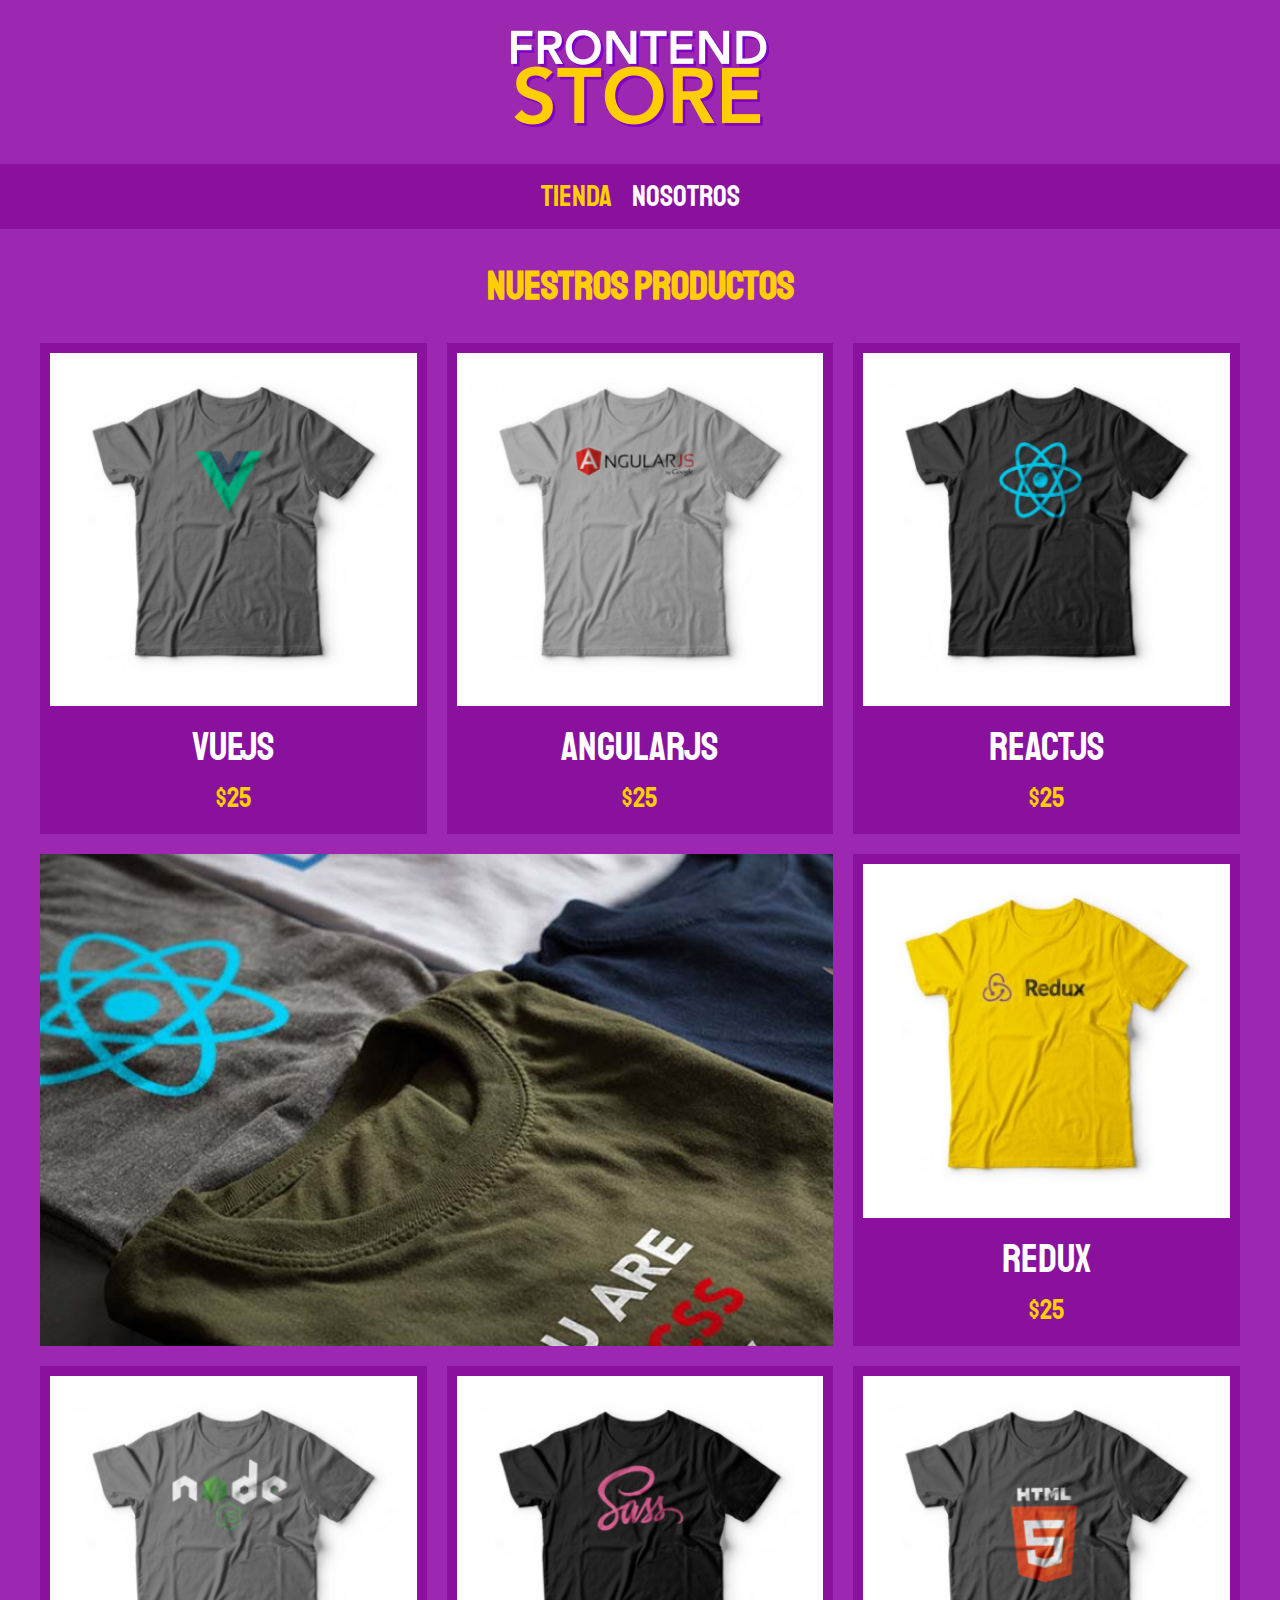
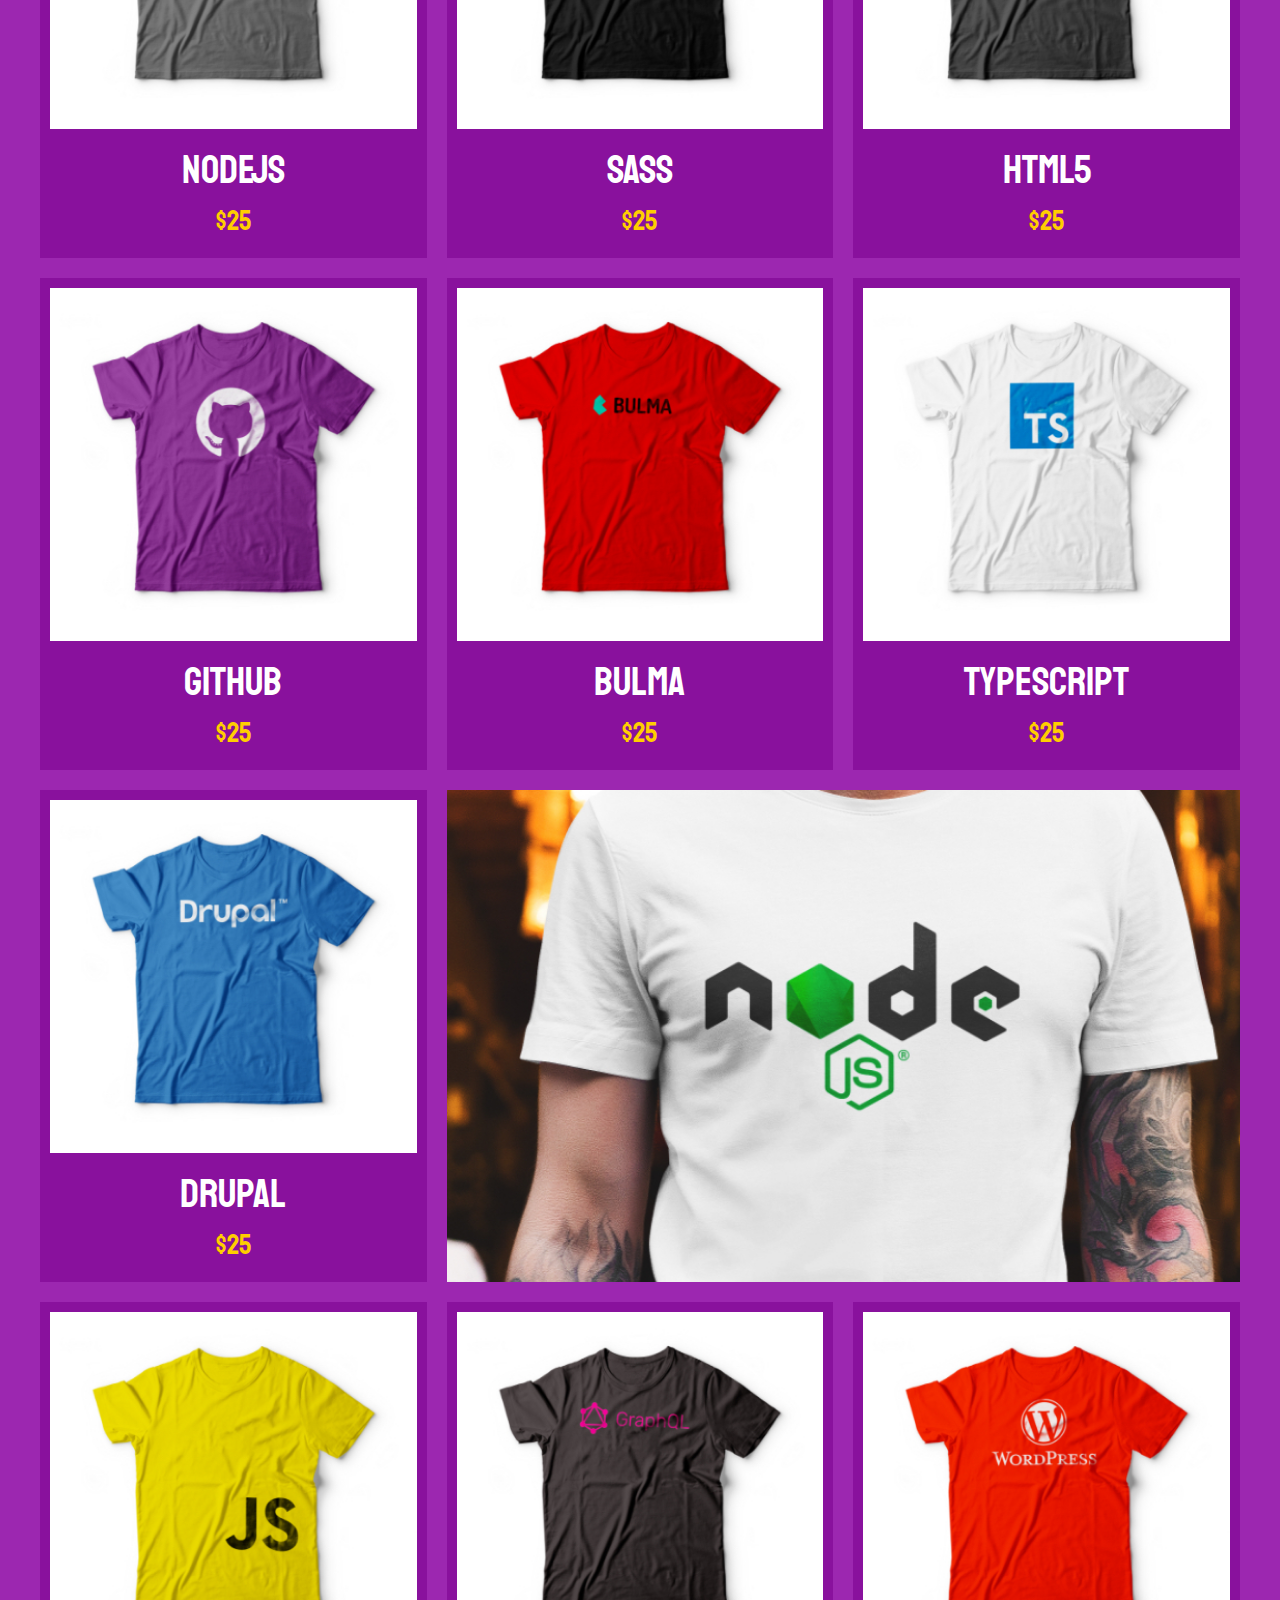
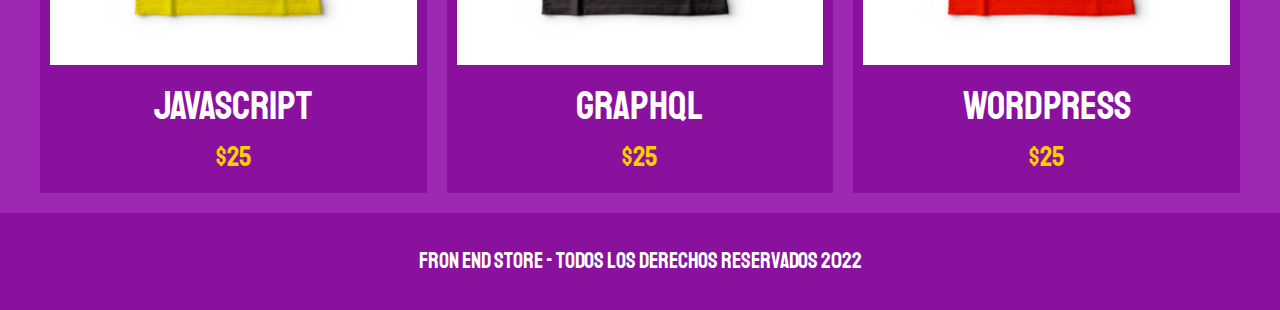
<file: index.html>
<!DOCTYPE html>
<html lang="en">

<head>
    <meta charset="UTF-8">
    <meta http-equiv="X-UA-Compatible" content="IE=edge">
    <meta name="viewport" content="width=device-width, initial-scale=1.0">
    <title>FronteEnd Store</title>
    <link rel="stylesheet" href="css/normalize.css">
    <link rel="preconnect" href="https://fonts.googleapis.com">
    <link rel="preconnect" href="https://fonts.gstatic.com" crossorigin>
    <link href="https://fonts.googleapis.com/css2?family=Staatliches&display=swap" rel="stylesheet">
    <link rel="stylesheet" href="css/style.css">
</head>

<body>
    <header class="header">
        <a href="index.html">
            <img class="header__logo" src="img/logo.png" alt="Logotipo">
        </a>
    </header>

    <nav class="navegacion">
        <a class="navegacion__enlace navegacion__enlace--activo" href="index.html">Tienda</a>
        <a class="navegacion__enlace" href="nosotros.html">Nosotros</a>
    </nav>

    <main class="contenedor">
        <h1>Nuestros Productos</h1>

        <div class="grid">
            <div class="producto">
                <a href="producto.html">
                    <img class="producto__imagen" src="img/1.jpg" alt="imagen camisa">
                    <div class="producto__informacion">
                        <p class="producto__nombre">VueJS</p>
                        <p class="producto__precio">$25</p>
                    </div>
                </a>
            </div>

            <div class="producto">
                <a href="producto.html">
                    <img class="producto__imagen" src="img/2.jpg" alt="imagen camisa">
                    <div class="producto__informacion">
                        <p class="producto__nombre">AngularJS</p>
                        <p class="producto__precio">$25</p>
                    </div>
                </a>
            </div>

            <div class="producto">
                <a href="producto.html">
                    <img class="producto__imagen" src="img/3.jpg" alt="imagen camisa">
                    <div class="producto__informacion">
                        <p class="producto__nombre">ReactJS</p>
                        <p class="producto__precio">$25</p>
                    </div>
                </a>
            </div>

            <div class="producto">
                <a href="producto.html">
                    <img class="producto__imagen" src="img/4.jpg" alt="imagen camisa">
                    <div class="producto__informacion">
                        <p class="producto__nombre">Redux</p>
                        <p class="producto__precio">$25</p>
                    </div>
                </a>
            </div>

            <div class="producto">
                <a href="producto.html">
                    <img class="producto__imagen" src="img/5.jpg" alt="imagen camisa">
                    <div class="producto__informacion">
                        <p class="producto__nombre">NodeJS</p>
                        <p class="producto__precio">$25</p>
                    </div>
                </a>
            </div>

            <div class="producto">
                <a href="producto.html">
                    <img class="producto__imagen" src="img/6.jpg" alt="imagen camisa">
                    <div class="producto__informacion">
                        <p class="producto__nombre">SASS</p>
                        <p class="producto__precio">$25</p>
                    </div>
                </a>
            </div>

            <div class="producto">
                <a href="producto.html">
                    <img class="producto__imagen" src="img/7.jpg" alt="imagen camisa">
                    <div class="producto__informacion">
                        <p class="producto__nombre">HTML5</p>
                        <p class="producto__precio">$25</p>
                    </div>
                </a>
            </div>

            <div class="producto">
                <a href="producto.html">
                    <img class="producto__imagen" src="img/8.jpg" alt="imagen camisa">
                    <div class="producto__informacion">
                        <p class="producto__nombre">GitHub</p>
                        <p class="producto__precio">$25</p>
                    </div>
                </a>
            </div>

            <div class="producto">
                <a href="producto.html">
                    <img class="producto__imagen" src="img/9.jpg" alt="imagen camisa">
                    <div class="producto__informacion">
                        <p class="producto__nombre">Bulma</p>
                        <p class="producto__precio">$25</p>
                    </div>
                </a>
            </div>

            <div class="producto">
                <a href="producto.html">
                    <img class="producto__imagen" src="img/10.jpg" alt="imagen camisa">
                    <div class="producto__informacion">
                        <p class="producto__nombre">TypeScript</p>
                        <p class="producto__precio">$25</p>
                    </div>
                </a>
            </div>

            <div class="producto">
                <a href="producto.html">
                    <img class="producto__imagen" src="img/11.jpg" alt="imagen camisa">
                    <div class="producto__informacion">
                        <p class="producto__nombre">Drupal</p>
                        <p class="producto__precio">$25</p>
                    </div>
                </a>
            </div>

            <div class="producto">
                <a href="producto.html">
                    <img class="producto__imagen" src="img/12.jpg" alt="imagen camisa">
                    <div class="producto__informacion">
                        <p class="producto__nombre">JavaScript</p>
                        <p class="producto__precio">$25</p>
                    </div>
                </a>
            </div>

            <div class="producto">
                <a href="producto.html">
                    <img class="producto__imagen" src="img/13.jpg" alt="imagen camisa">
                    <div class="producto__informacion">
                        <p class="producto__nombre">GraphQL</p>
                        <p class="producto__precio">$25</p>
                    </div>
                </a>
            </div>

            <div class="producto">
                <a href="producto.html">
                    <img class="producto__imagen" src="img/14.jpg" alt="imagen camisa">
                    <div class="producto__informacion">
                        <p class="producto__nombre">WordPress</p>
                        <p class="producto__precio">$25</p>
                    </div>
                </a>
            </div>

            <div class="grafico grafico--camisas"></div>
            <div class="grafico grafico--node"></div>
        </div>
    </main>

    <footer class="footer">
        <p class="footer__texto">Fron End Store - Todos los derechos Reservados 2022</p>
    </footer>
</body>

</html>
</file>
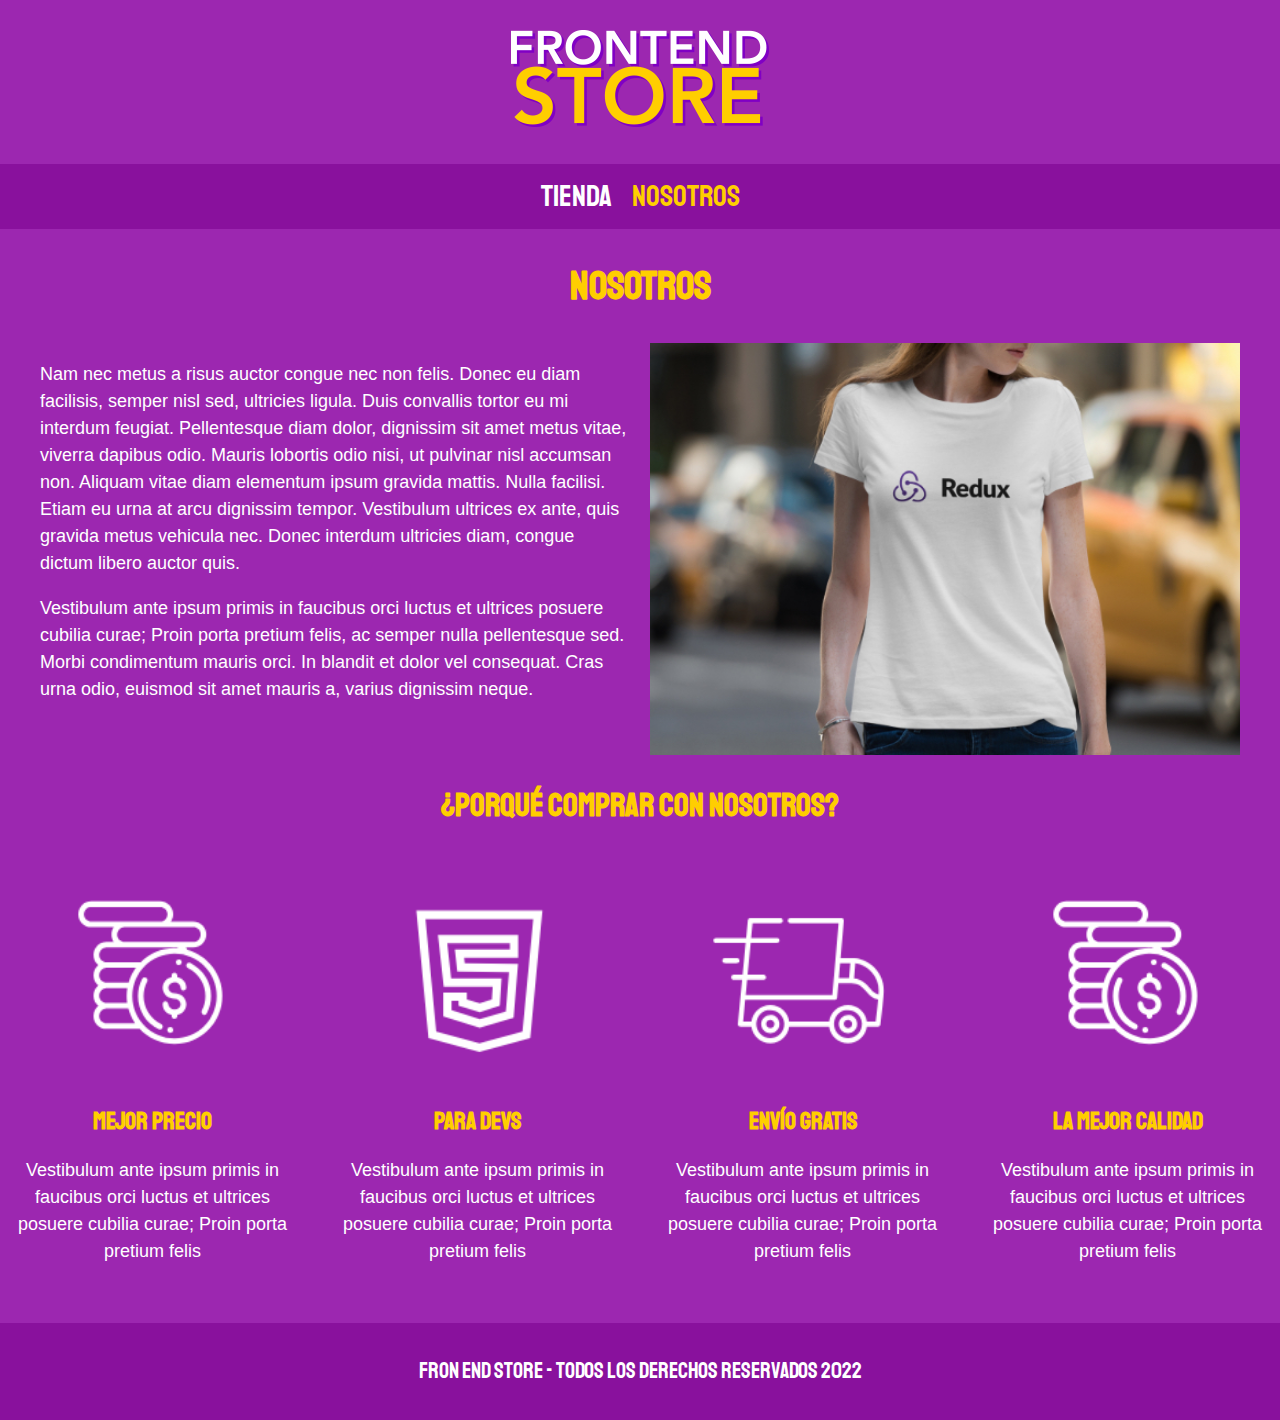
<file: nosotros.html>
<!DOCTYPE html>
<html lang="en">

<head>
    <meta charset="UTF-8">
    <meta http-equiv="X-UA-Compatible" content="IE=edge">
    <meta name="viewport" content="width=device-width, initial-scale=1.0">
    <title>FronteEnd Store</title>
    <link rel="stylesheet" href="css/normalize.css">
    <link rel="preconnect" href="https://fonts.googleapis.com">
    <link rel="preconnect" href="https://fonts.gstatic.com" crossorigin>
    <link href="https://fonts.googleapis.com/css2?family=Staatliches&display=swap" rel="stylesheet">
    <link rel="stylesheet" href="css/style.css">
</head>

<body>
    <header class="header">
        <a href="index.html">
            <img class="header__logo" src="img/logo.png" alt="Logotipo">
        </a>
    </header>

    <nav class="navegacion">
        <a class="navegacion__enlace" href="index.html">Tienda</a>
        <a class="navegacion__enlace navegacion__enlace--activo" href="nosotros.html">Nosotros</a>
    </nav>

    <main class="contenedor">
        <h1>Nosotros</h1>

        <div class="nosotros">
            <div class="nosotros__contenido">
                <p>
                    Nam nec metus a risus auctor congue nec non felis. Donec eu diam facilisis, semper nisl sed, ultricies ligula. Duis convallis tortor eu mi interdum feugiat. Pellentesque diam dolor, dignissim sit amet metus vitae, viverra dapibus odio. Mauris lobortis
                    odio nisi, ut pulvinar nisl accumsan non. Aliquam vitae diam elementum ipsum gravida mattis. Nulla facilisi. Etiam eu urna at arcu dignissim tempor. Vestibulum ultrices ex ante, quis gravida metus vehicula nec. Donec interdum ultricies
                    diam, congue dictum libero auctor quis.
                </p>
                <p>
                    Vestibulum ante ipsum primis in faucibus orci luctus et ultrices posuere cubilia curae; Proin porta pretium felis, ac semper nulla pellentesque sed. Morbi condimentum mauris orci. In blandit et dolor vel consequat. Cras urna odio, euismod sit amet mauris
                    a, varius dignissim neque.
                </p>
            </div>

            <img class="nosotros_imagen" src="img/nosotros.jpg" alt="imagen nosotros">

        </div>
    </main>

    <div class="contenedor_compras">
        <h2>¿Porqué Comprar con nosotros?</h2>
        <div class="bloques">
            <div class="bloque">
                <img src="img/icono_1.png" alt="Mejor Precio">
                <h3 class="bloque__titulo">Mejor Precio</h3>
                <p>Vestibulum ante ipsum primis in faucibus orci luctus et ultrices posuere cubilia curae; Proin porta pretium felis</p>
            </div>

            <div class="bloque">
                <img src="img/icono_2.png" alt="Para Devs">
                <h3 class="bloque__titulo">Para Devs</h3>
                <p>Vestibulum ante ipsum primis in faucibus orci luctus et ultrices posuere cubilia curae; Proin porta pretium felis</p>
            </div>

            <div class="bloque">
                <img src="img/icono_3.png" alt="Envío Gratis">
                <h3 class="bloque__titulo">Envío Gratis</h3>
                <p>Vestibulum ante ipsum primis in faucibus orci luctus et ultrices posuere cubilia curae; Proin porta pretium felis</p>
            </div>


            <div class="bloque">
                <img src="img/icono_1.png" alt="La Mejor Calidad">
                <h3 class="bloque__titulo">La Mejor Calidad</h3>
                <p>Vestibulum ante ipsum primis in faucibus orci luctus et ultrices posuere cubilia curae; Proin porta pretium felis</p>
            </div>
        </div>
    </div>

    <footer class="footer">
        <p class="footer__texto">Fron End Store - Todos los derechos Reservados 2022</p>
    </footer>
</body>

</html>
</file>
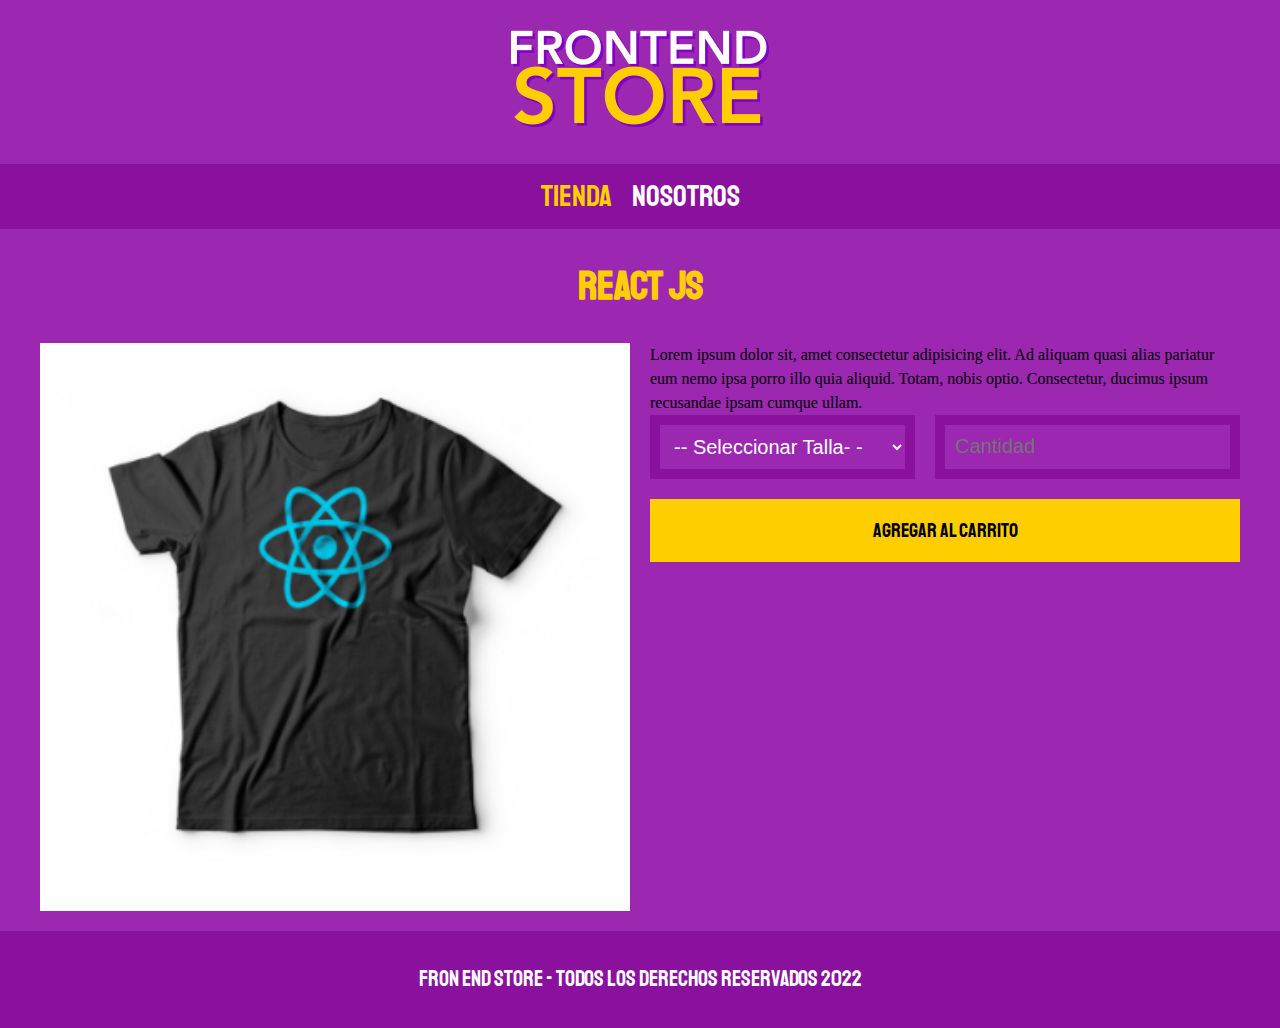
<file: producto.html>
<!DOCTYPE html>
<html lang="en">

<head>
    <meta charset="UTF-8">
    <meta http-equiv="X-UA-Compatible" content="IE=edge">
    <meta name="viewport" content="width=device-width, initial-scale=1.0">
    <title>FronteEnd Store</title>
    <link rel="stylesheet" href="css/normalize.css">
    <link rel="preconnect" href="https://fonts.googleapis.com">
    <link rel="preconnect" href="https://fonts.gstatic.com" crossorigin>
    <link href="https://fonts.googleapis.com/css2?family=Staatliches&display=swap" rel="stylesheet">
    <link rel="stylesheet" href="css/style.css">
</head>

<body>
    <header class="header">
        <a href="index.html">
            <img class="header__logo" src="img/logo.png" alt="Logotipo">
        </a>
    </header>

    <nav class="navegacion">
        <a class="navegacion__enlace navegacion__enlace--activo" href="index.html">Tienda</a>
        <a class="navegacion__enlace" href="nosotros.html">Nosotros</a>
    </nav>

    <main class="contenedor">
        <h1>React JS</h1>

        <div class="camisa">
            <img src="img/3.jpg" alt="imagen del producto" class="camisa__imagen">

            <div class="camisa__contenido">
                Lorem ipsum dolor sit, amet consectetur adipisicing elit. Ad aliquam quasi alias pariatur eum nemo ipsa porro illo quia aliquid. Totam, nobis optio. Consectetur, ducimus ipsum recusandae ipsam cumque ullam.

                <form class="formulario">
                    <select class="formulario__campo" name="" id="">
                        <option disabled selected>-- Seleccionar Talla- -</option>
                        <option value="">Chica</option>
                        <option value="">Mediana</option>
                        <option value="">Grande</option>
                    </select>

                    <input class="formulario__campo" type="number" min="1" placeholder="Cantidad">

                    <input class="formulario__submit" type="submit" value="Agregar al carrito">
                </form>
            </div>
        </div>

    </main>

    <footer class="footer">
        <p class="footer__texto">Fron End Store - Todos los derechos Reservados 2022</p>
    </footer>
</body>

</html>
</file>
<file: css/style.css>
:root {
    --primario: #9c27b0;
    --primarioOscuro: #89119d;
    --secundario: #ffce00;
    --secunadioOscuro: rgb(233, 187, 2);
    --blanco: #fff;
    --negro: #000;
    --fuentePrincipal: 'Staatliches', cursive;
}


/*Globales*/

html {
    box-sizing: border-box;
    font-size: 62.5%;
}

*,
*:before,
*:after {
    box-sizing: inherit;
}

body {
    background-color: var(--primario);
    font-size: 1.6rem;
    line-height: 1.5;
}

p {
    font-size: 1.8rem;
    font-family: Arial, Helvetica, sans-serif;
    color: var(--blanco);
}

a {
    text-decoration: none;
}

img {
    width: 100%;
}

.contenedor {
    max-width: 120rem;
    margin: 0 auto;
}

h1,
h2,
h3 {
    text-align: center;
    color: var(--secundario);
    font-family: var(--fuentePrincipal);
}

h1 {
    font-size: 4rem;
}

h2 {
    font-size: 3.2rem;
}

h3 {
    font-size: 2.4rem;
}


/*Header*/

.header {
    display: flex;
    justify-content: center;
}

.header__logo {
    margin: 3rem 0;
}


/*Naveacion*/

.navegacion {
    background-color: var(--primarioOscuro);
    padding: 1rem 0;
    display: flex;
    justify-content: center;
    gap: 2rem;
}

.navegacion__enlace {
    font-family: var(--fuentePrincipal);
    color: var(--blanco);
    font-size: 3rem;
}

.navegacion__enlace:hover,
.navegacion__enlace--activo {
    color: var(--secundario);
}


/*footer*/

.footer {
    background-color: var(--primarioOscuro);
    padding: 1rem 0;
    margin-top: 2rem;
}

.footer__texto {
    font-family: var(--fuentePrincipal);
    text-align: center;
    font-size: 2.2rem;
}


/*Grid*/

.grid {
    display: grid;
    grid-template-columns: repeat(2, 1fr);
    gap: 2rem;
}

@media (min-width: 768px) {
    .grid {
        grid-template-columns: repeat(3, 1fr);
    }
}


/*Productos*/

.producto {
    background-color: var(--primarioOscuro);
    padding: 1rem;
}

.producto__nombre {
    font-size: 4rem;
}

.producto__precio {
    font-size: 2.8rem;
    color: var(--secundario);
}

.producto__nombre,
.producto__precio {
    font-family: var(--fuentePrincipal);
    margin: 1rem 0;
    text-align: center;
    line-height: 1.2;
}

.grafico {
    min-height: 30rem;
    background-size: cover;
    grid-column: 1/3;
}

.grafico--camisas {
    grid-row: 2/3;
    background-image: url(../img/grafico1.jpg);
}

.grafico--node {
    background-image: url(../img/grafico2.jpg);
    grid-row: 8/9;
}

@media (min-width: 768px) {
    .grafico--node {
        grid-row: 5/6;
        grid-column: 2/4;
    }
}


/*Nosotros*/

.nosotros {
    display: grid;
    grid-template-rows: repeat(2, auto);
    column-gap: 2rem;
}

.nosotros_imagen {
    grid-row: 1/2;
}

@media (min-width: 768px) {
    .nosotros {
        grid-template-columns: repeat(2, 1fr);
    }
    .nosotros_imagen {
        grid-column: 2/3;
    }
}

.bloques {
    display: grid;
    grid-template-columns: repeat(2, 1fr);
    grid-template-rows: repeat(2, auto);
    gap: 2rem;
}

@media (min-width: 768px) {
    .bloques {
        grid-template-columns: repeat(4, 1fr);
    }
}

.bloque {
    text-align: center;
}

.bloque__titulo {
    margin: 0;
}


/*Producto*/

@media (min-width: 768px) {
    .camisa {
        display: grid;
        grid-template-columns: repeat(2, 1fr);
        gap: 2rem;
    }
}

.formulario {
    display: grid;
    grid-template-columns: repeat(2, 1fr);
    gap: 2rem;
}

.formulario__campo {
    border: 1rem solid var(--primarioOscuro);
    background-color: transparent;
    color: var(--blanco);
    font-size: 2rem;
    font-family: Arial, Helvetica, sans-serif;
    padding: 1rem;
}

.formulario__submit {
    background-color: var(--secundario);
    border: none;
    font-size: 2rem;
    font-family: var(--fuentePrincipal);
    padding: 2rem;
    transition: background-color .5s ease;
    grid-column: 1/3;
}

.formulario__submit:hover {
    cursor: pointer;
    background-color: var(--secunadioOscuro);
}
</file>
